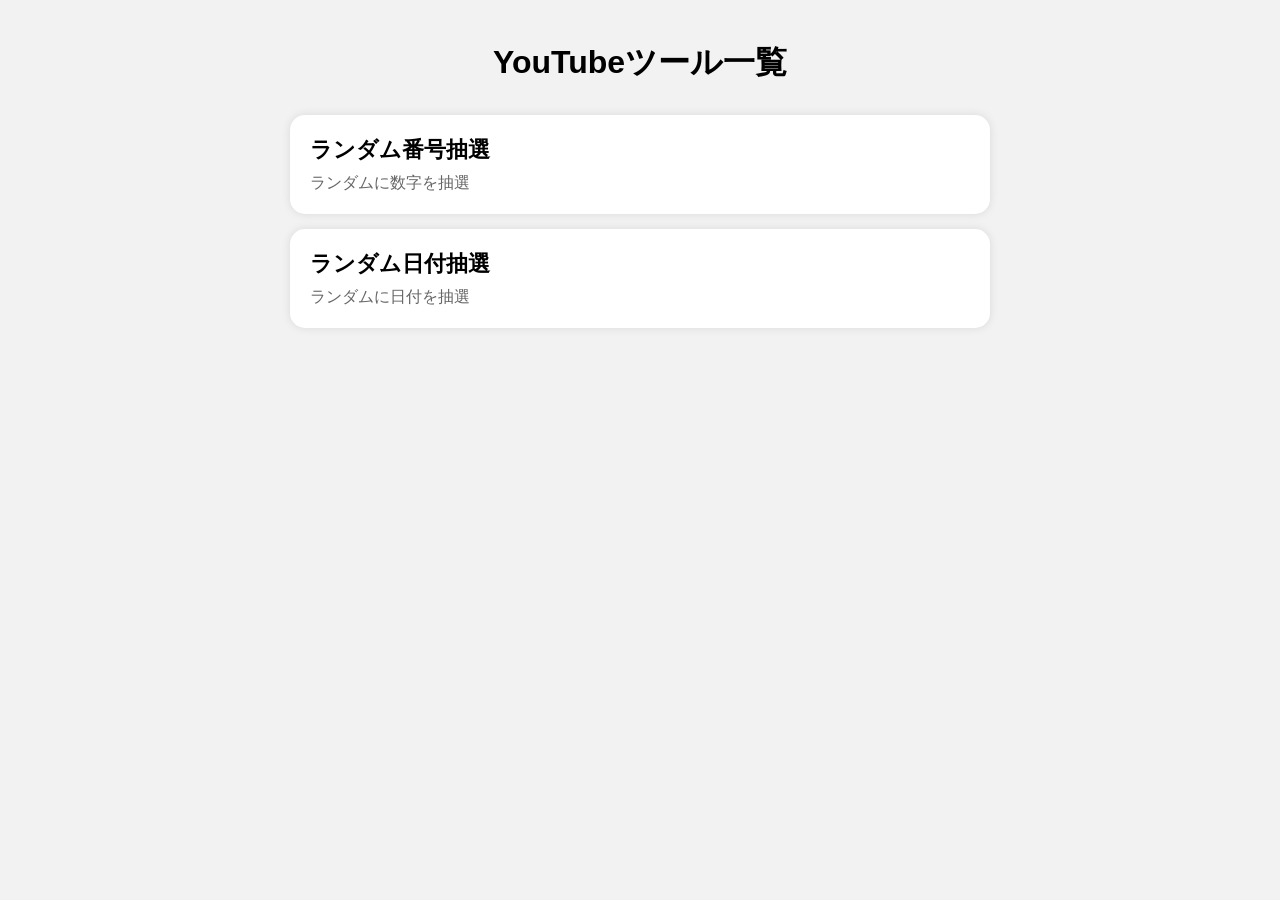
<file: ytt/index.html>
<!DOCTYPE html>
<html lang="ja">
<head>
<meta charset="UTF-8">
<meta name="viewport" content="width=device-width, initial-scale=1.0">
<title>YouTubeツール一覧</title>

<style>
body{
    font-family:sans-serif;
    background:#f2f2f2;
    margin:0;
    padding:20px;
}

h1{
    text-align:center;
    margin-bottom:30px;
}

.list{
    max-width:700px;
    margin:auto;
    display:flex;
    flex-direction:column;
    gap:15px;
}

.tool{
    background:white;
    border-radius:15px;
    padding:20px;
    box-shadow:0 0 10px rgba(0,0,0,0.1);
    cursor:pointer;
    transition:0.2s;
}

.tool:hover{
    transform:translateY(-3px);
}

.title{
    font-size:22px;
    font-weight:bold;
}

.desc{
    margin-top:8px;
    color:#666;
}
</style>
</head>
<body>

<h1>YouTubeツール一覧</h1>

<div class="list">

    <div class="tool" onclick="go('b.html')">
        <div class="title">ランダム番号抽選</div>
        <div class="desc">
            ランダムに数字を抽選
        </div>
    </div>

    <div class="tool" onclick="go('d.html')">
        <div class="title">ランダム日付抽選</div>
        <div class="desc">
            ランダムに日付を抽選
        </div>
    </div>

</div>

<script>

function go(url){
    location.href = url;
}

</script>

</body>
</html>
</file>
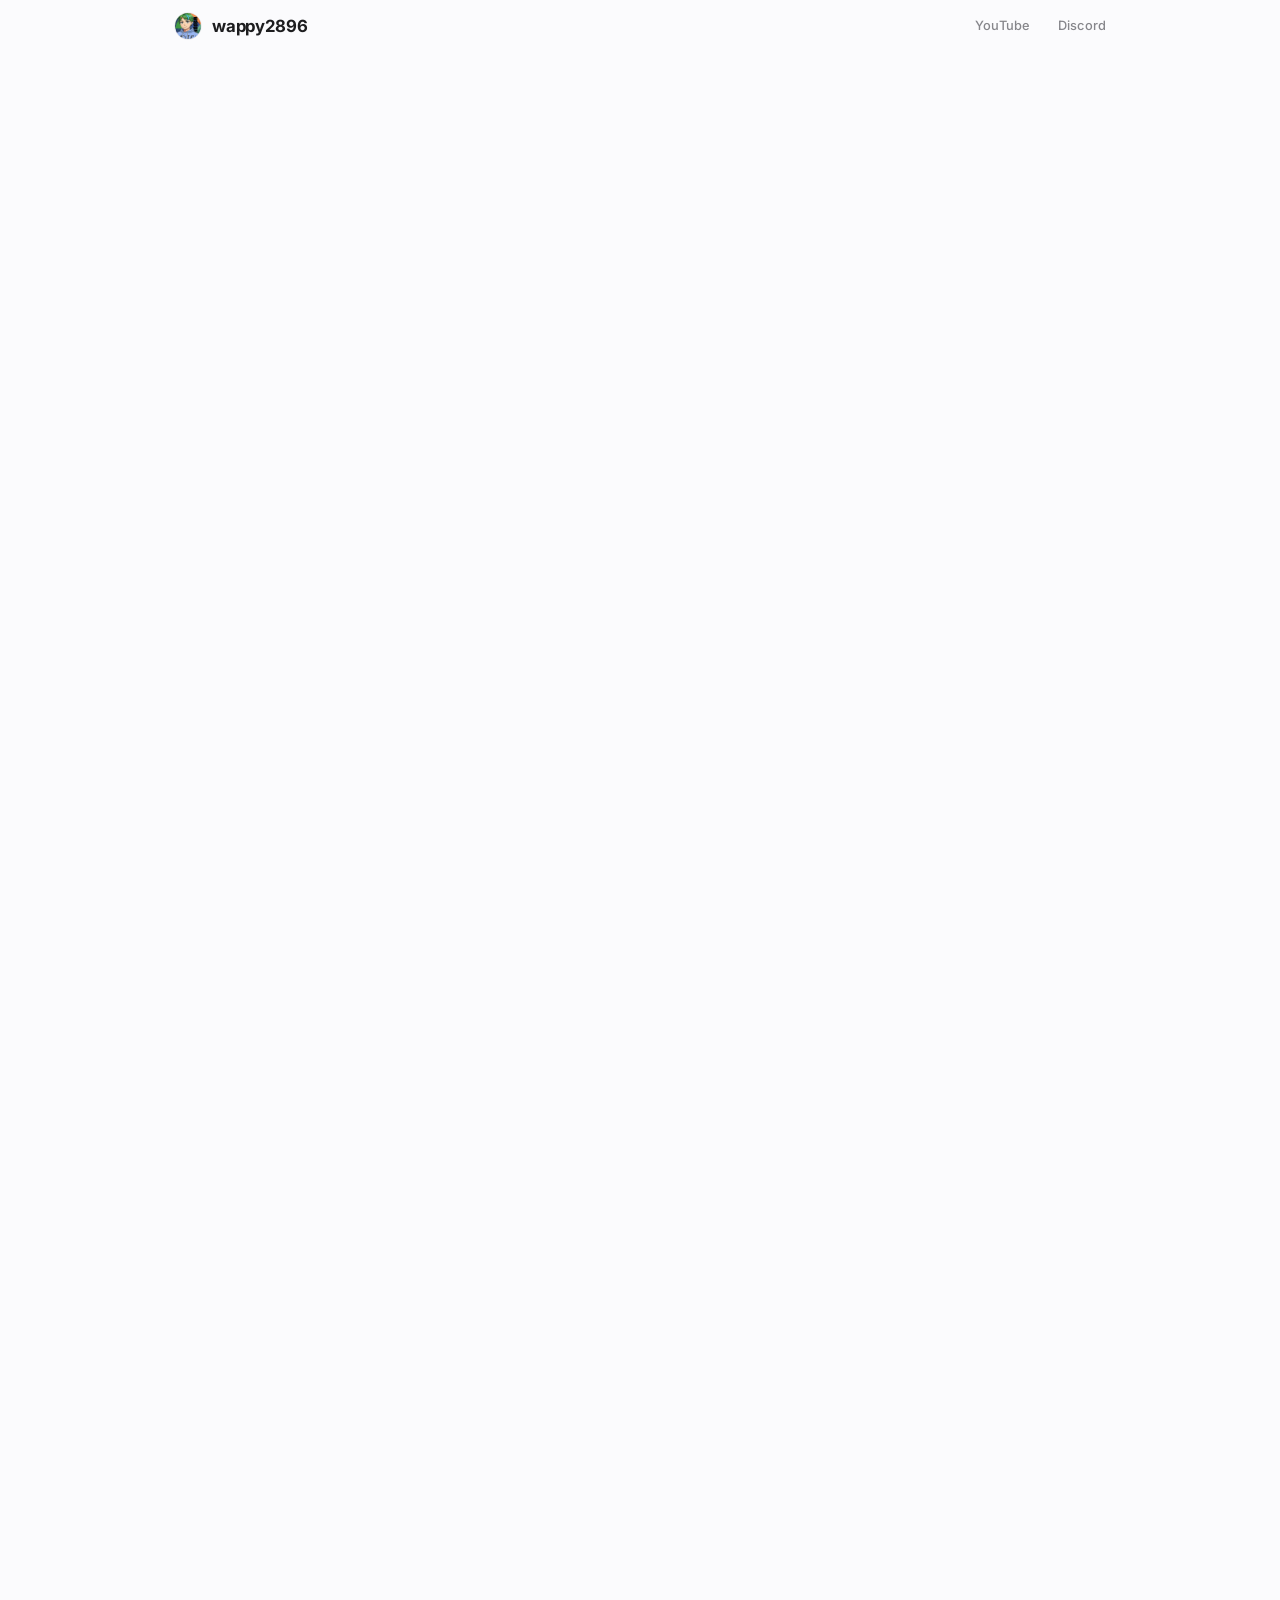
<file: index page .html>
<!DOCTYPE html>
<html lang="ja">

<head>
<link rel="icon" href="fabicon.ico">
<link rel="apple-touch-icon" href="apple-touch-icon.png">
<link rel="manifest" href="/manifest.json">
<meta name="theme-color" content="#000000">
    <!-- Google tag (gtag.js) -->
<script async src="https://www.googletagmanager.com/gtag/js?id=G-TM2771749F"></script>
<script>
  window.dataLayer = window.dataLayer || [];
  function gtag(){dataLayer.push(arguments);}
  gtag('js', new Date());

  gtag('config', 'G-TM2771749F');
</script>
    <meta charset="UTF-8">
    <meta name="viewport" content="width=device-width, initial-scale=1.0">
    <meta name="description" content="wappy2896 Official Website — YouTubeクリエイター公式サイト">
    <title>wappy2896 — Official</title>
    <link rel="stylesheet" href="style.css">
    <link rel="preconnect" href="https://fonts.googleapis.com">
    <link rel="preconnect" href="https://fonts.gstatic.com" crossorigin>
    <link
        href="https://fonts.googleapis.com/css2?family=Inter:wght@300;400;500;600;700;800;900&family=Noto+Sans+JP:wght@300;400;500;700;900&display=swap"
        rel="stylesheet">
</head>

<body>
    <!-- Loading Screen (first visit only) -->
    <div id="loading-screen">
        <div class="loader-inner">
            <div class="loader-text">Loading</div>
            <div class="loader-bar-track">
                <div class="loader-bar-fill" id="loader-bar"></div>
            </div>
        </div>
    </div>

    <!-- Navigation -->
    <nav id="navbar">
        <div class="nav-inner">
            <a href="#" class="nav-logo">
                <img src="4117EF31-3841-4C94-B419-0E731D7C7061.png" alt="Icon" class="nav-avatar">
                wappy2896
            </a>
            <div class="nav-links">
                <a href="https://www.youtube.com/@wappy2896" target="_blank" rel="noopener">YouTube</a>
                <a href="https://discord.gg/tZKmcYxAKW" target="_blank" rel="noopener">Discord</a>
            </div>
        </div>
    </nav>

    <!-- Main Content Wrapper -->
    <main id="main-content">

        <!-- Hero Section -->
        <section class="hero" id="hero">
            <div class="hero-bg" id="hero-bg"></div>
            <div class="hero-content" id="hero-content">
                <img src="4117EF31-3841-4C94-B419-0E731D7C7061.png" alt="wappy2896" class="hero-avatar">
                <h1 class="hero-title">wappy2896</h1>
                <p class="hero-subtitle">YouTubeクリエイター</p>
                <a href="https://www.youtube.com/channel/UC5rcVpwFUjCfdVglFwrvlsQ?sub_confirmation=1" target="_blank"
                    rel="noopener" class="hero-cta">チャンネルを見る</a>
            </div>
            <!-- Scroll Indicator -->
            <div class="scroll-indicator" id="scroll-indicator">
                <div class="scroll-mouse">
                    <div class="scroll-wheel"></div>
                </div>
                <svg class="scroll-arrow" viewBox="0 0 24 24" fill="none" stroke="currentColor" stroke-width="1.5"
                    stroke-linecap="round" stroke-linejoin="round">
                    <polyline points="6 9 12 15 18 9"></polyline>
                </svg>
            </div>
            <!-- Hero bottom gradient fade -->
            <div class="hero-fade-bottom"></div>
        </section>

        <!-- Subscriber Count Section -->
        <section class="section stats-section" id="stats-section">
            <div class="section-inner fade-in-element">
                <p class="stats-label">YouTube チャンネル登録者数</p>
                <div class="stats-number" id="subscriber-count">0</div>
                <p class="stats-sub">いつも応援ありがとうございます</p>
            </div>
        </section>

        <!-- Content Section -->
        <section class="section content-section">
            <div class="section-inner">
                <h2 class="section-heading fade-in-element">コンテンツ</h2>
                <div class="cards-grid">
                    <a href="https://youtube.com/shorts/NmZoZLneWo8" target="_blank" rel="noopener"
                        class="card fade-in-element">
                        <div class="card-icon">
                            <svg viewBox="0 0 24 24" fill="none" stroke="currentColor" stroke-width="1.5"
                                stroke-linecap="round" stroke-linejoin="round">
                                <polygon points="5 3 19 12 5 21 5 3"></polygon>
                            </svg>
                        </div>
                        <h3 class="card-title">歴代最高再生の動画</h3>
                        <p class="card-desc">最も多く再生された動画をチェック</p>
                    </a>
                    <a href="https://www.youtube.com/@wappy2896" target="_blank" rel="noopener"
                        class="card fade-in-element">
                        <div class="card-icon">
                            <svg viewBox="0 0 24 24" fill="currentColor">
                                <path
                                    d="M23.498 6.186a3.016 3.016 0 0 0-2.122-2.136C19.505 3.5 12 3.5 12 3.5s-7.505 0-9.377.55a3.016 3.016 0 0 0-2.122 2.136C0 8.07 0 12 0 12s0 3.93.502 5.814a3.016 3.016 0 0 0 2.122 2.136c1.871.55 9.376.55 9.376.55s7.505 0 9.377-.55a3.016 3.016 0 0 0 2.122-2.136C24 15.93 24 12 24 12s0-3.93-.502-5.814zM9.545 15.568V8.432L15.818 12l-6.273 3.568z" />
                            </svg>
                        </div>
                        <h3 class="card-title">YouTubeチャンネル</h3>
                        <p class="card-desc">すべての動画を見る</p>
                    </a>
                    <a href="https://discord.gg/tZKmcYxAKW" target="_blank" rel="noopener" class="card fade-in-element">
                        <div class="card-icon">
                            <svg viewBox="0 0 24 24" fill="currentColor">
                                <path
                                    d="M20.317 4.3698a19.7913 19.7913 0 00-4.8851-1.5152.0741.0741 0 00-.0785.0371c-.211.3753-.4447.8648-.6083 1.2495-1.8447-.2762-3.68-.2762-5.4868 0-.1636-.3933-.4058-.8742-.6177-1.2495a.077.077 0 00-.0785-.037 19.7363 19.7363 0 00-4.8852 1.515.0699.0699 0 00-.0321.0277C.5334 9.0458-.319 13.5799.0992 18.0578a.0824.0824 0 00.0312.0561c2.0528 1.5076 4.0413 2.4228 5.9929 3.0294a.0777.0777 0 00.0842-.0276c.4616-.6304.8731-1.2952 1.226-1.9942a.076.076 0 00-.0416-.1057c-.6528-.2476-1.2743-.5495-1.8722-.8923a.077.077 0 01-.0076-.1277c.1258-.0943.2517-.1923.3718-.2914a.0743.0743 0 01.0776-.0105c3.9278 1.7933 8.18 1.7933 12.0614 0a.0739.0739 0 01.0785.0095c.1202.099.246.1981.3728.2924a.077.077 0 01-.0066.1276 12.2986 12.2986 0 01-1.873.8914.0766.0766 0 00-.0407.1067c.3604.698.7719 1.3628 1.225 1.9932a.076.076 0 00.0842.0286c1.961-.6067 3.9495-1.5219 6.0023-3.0294a.077.077 0 00.0313-.0552c.5004-5.177-.8382-9.6739-3.5485-13.6604a.061.061 0 00-.0312-.0286z" />
                            </svg>
                        </div>
                        <h3 class="card-title">Discordに参加</h3>
                        <p class="card-desc">コミュニティに参加しよう</p>
                    </a>
                </div>
            </div>
        </section>

        <!-- Footer -->
        <footer class="footer fade-in-element">
            <div class="footer-inner">
                <div class="footer-links">
                    <a href="https://www.youtube.com/@wappy2896" target="_blank" rel="noopener">YouTube</a>
                    <span class="footer-divider">|</span>
                    <a href="https://discord.gg/tZKmcYxAKW" target="_blank" rel="noopener">Discord</a>
                </div>
                <div class="footer-contact">
                    <p>ウェブ問い合わせ: nani.nu.86.dayo@gmail.com</p>
                    <p>Discord: @wappy2896</p>
                </div>
                <p class="footer-copy">&copy; wappy2896 / naninuneno8603 — 無断転載・再配布禁止</p>
            </div>
        </footer>

    </main>

    <script src="script.js"></script>
</body>


</html>
</file>
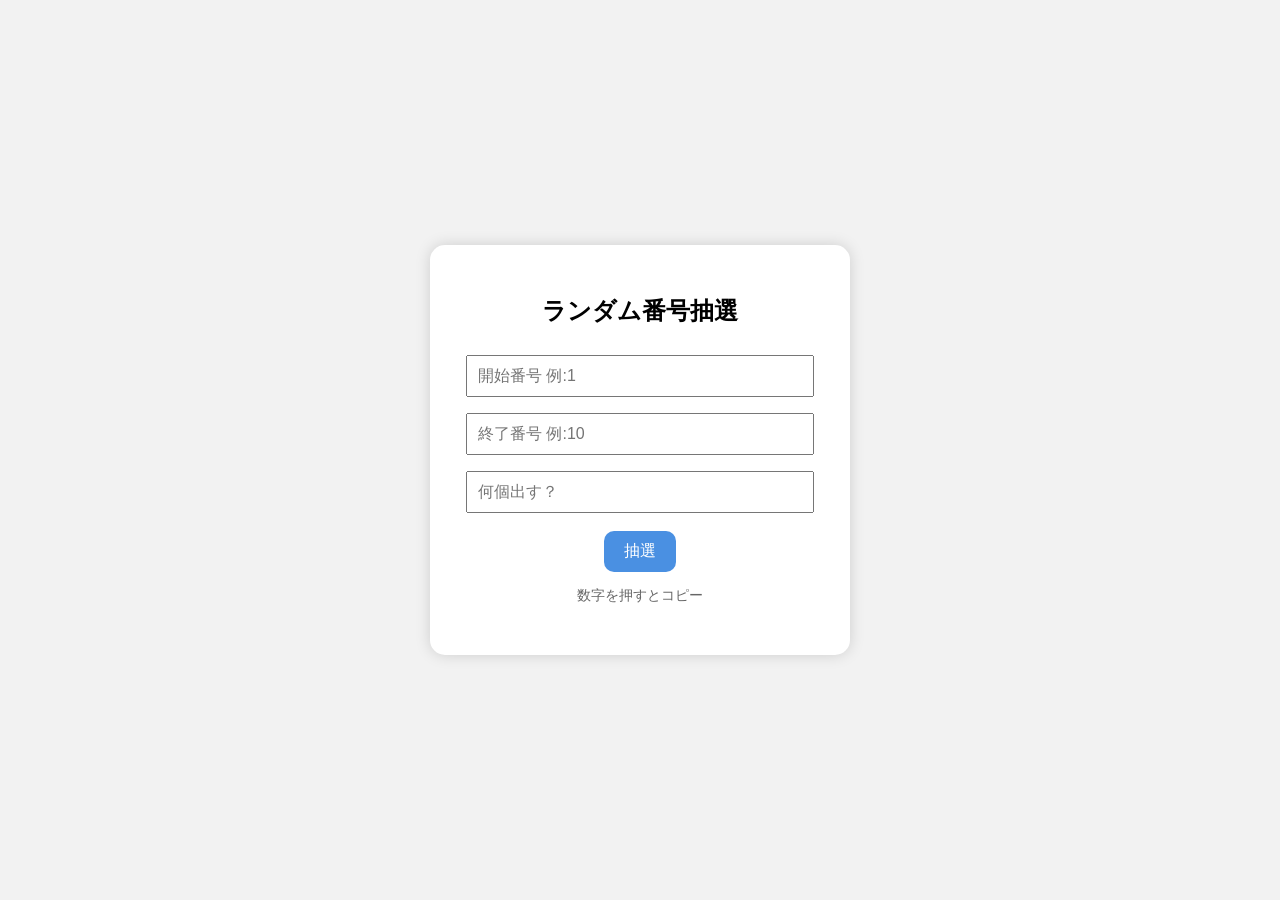
<file: ytt/b.html>
<!DOCTYPE html>
<html lang="ja">
<head>
<meta charset="UTF-8">
<meta name="viewport" content="width=device-width, initial-scale=1.0">
<title>ランダム番号抽選</title>

<style>
    body{
        font-family:sans-serif;
        background:#f2f2f2;
        display:flex;
        justify-content:center;
        align-items:center;
        height:100vh;
        margin:0;
    }

    .box{
        background:white;
        padding:30px;
        border-radius:15px;
        box-shadow:0 0 15px rgba(0,0,0,0.15);
        width:360px;
        text-align:center;
    }

    input{
        width:90%;
        padding:10px;
        margin:8px 0;
        font-size:16px;
    }

    button{
        padding:10px 20px;
        font-size:16px;
        cursor:pointer;
        border:none;
        border-radius:10px;
        background:#4a90e2;
        color:white;
        margin-top:10px;
    }

    #result{
        margin-top:20px;
        display:flex;
        flex-wrap:wrap;
        gap:10px;
        justify-content:center;
    }

    .number{
        font-size:24px;
        font-weight:bold;
        padding:10px 16px;
        background:#eee;
        border-radius:10px;
        cursor:pointer;
        user-select:none;
        transition:0.2s;
    }

    .number:hover{
        transform:scale(1.05);
    }

    .copied{
        text-decoration:line-through;
        opacity:0.5;
        background:#ffb3b3;
    }

    .info{
        margin-top:15px;
        color:#666;
        font-size:14px;
    }
</style>
</head>
<body>

<div class="box">

    <h2>ランダム番号抽選</h2>

    <input type="number" id="start" placeholder="開始番号 例:1">
    <input type="number" id="end" placeholder="終了番号 例:10">
    <input type="number" id="count" placeholder="何個出す？">

    <br>
    <button onclick="drawNumbers()">抽選</button>

    <div class="info">
        数字を押すとコピー
    </div>

    <div id="result"></div>

</div>

<script>

function drawNumbers(){

    const start = Number(document.getElementById("start").value);
    const end = Number(document.getElementById("end").value);
    const count = Number(document.getElementById("count").value);

    if(start > end){
        alert("開始番号は終了番号以下にして");
        return;
    }

    const numbers = [];

    for(let i = start; i <= end; i++){
        numbers.push(i);
    }

    if(count > numbers.length){
        alert("個数が多すぎる");
        return;
    }

    // シャッフル
    for(let i = numbers.length - 1; i > 0; i--){
        const j = Math.floor(Math.random() * (i + 1));
        [numbers[i], numbers[j]] = [numbers[j], numbers[i]];
    }

    const result = numbers.slice(0, count);

    const resultDiv = document.getElementById("result");
    resultDiv.innerHTML = "";

    result.forEach(num => {

        const div = document.createElement("div");

        div.className = "number";
        div.textContent = num;

        div.onclick = async () => {

            await navigator.clipboard.writeText(num);

            div.classList.add("copied");
        };

        resultDiv.appendChild(div);
    });
}

</script>

</body>
</html>
</file>
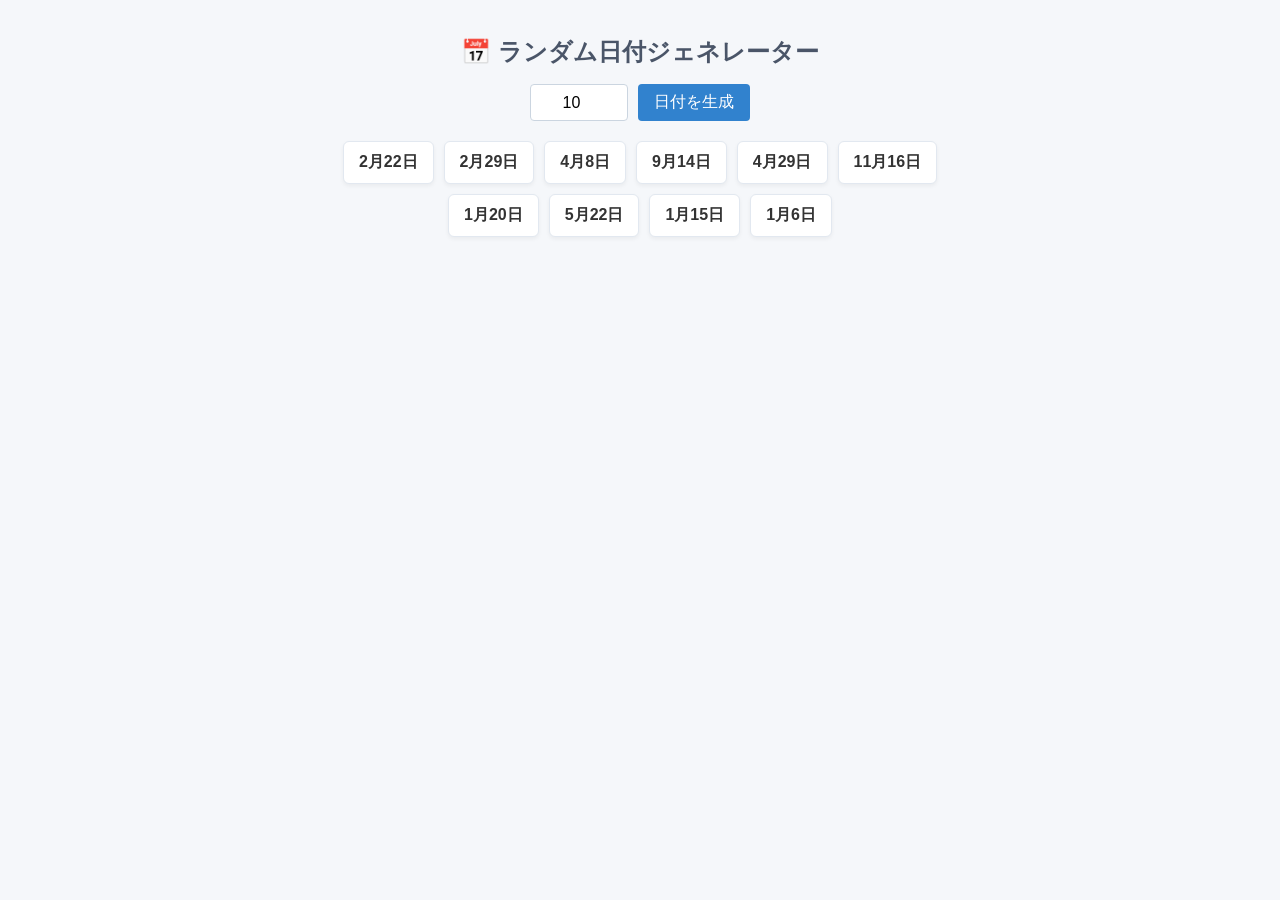
<file: ytt/d.html>
<!DOCTYPE html>
<html lang="ja">
<head>
    <meta charset="UTF-8">
    <meta name="viewport" content="width=device-width, initial-scale=1.0">
    <title>ランダム日付ジェネレーター</title>
    <style>
        body {
            font-family: 'Helvetica Neue', Arial, sans-serif;
            background-color: #f5f7fa;
            color: #333;
            padding: 20px;
            max-width: 600px;
            margin: 0 auto;
        }
        h1 {
            font-size: 1.5rem;
            text-align: center;
            color: #4a5568;
        }
        .controls {
            display: flex;
            gap: 10px;
            margin-bottom: 20px;
            justify-content: center;
        }
        input[type="number"] {
            width: 80px;
            padding: 8px;
            border: 1px solid #cbd5e0;
            border-radius: 4px;
            font-size: 1rem;
            text-align: center;
        }
        button {
            padding: 8px 16px;
            background-color: #3182ce;
            color: white;
            border: none;
            border-radius: 4px;
            font-size: 1rem;
            cursor: pointer;
            transition: background 0.2s;
        }
        button:hover {
            background-color: #2b6cb0;
        }
        .date-list {
            display: flex;
            flex-wrap: wrap;
            gap: 10px;
            justify-content: center;
        }
        .date-item {
            padding: 10px 15px;
            background-color: white;
            border: 1px solid #e2e8f0;
            border-radius: 6px;
            cursor: pointer;
            user-select: none;
            transition: all 0.2s;
            box-shadow: 0 2px 4px rgba(0,0,0,0.05);
            font-weight: bold;
            position: relative;
        }
        .date-item:hover {
            background-color: #ebf8ff;
            border-color: #bee3f8;
            transform: translateY(-1px);
        }
        /* コピーされた（使用済み）のスタイル */
        .date-item.copied {
            color: #a0aec0;
            background-color: #edf2f7;
            border-color: #cbd5e0;
            cursor: default;
            transform: none;
        }
        /* 赤い打消し線（斜線） */
        .date-item.copied::after {
            content: "";
            position: absolute;
            left: 5%;
            top: 50%;
            width: 90%;
            height: 2px;
            background-color: #e53e3e; /* 赤色 */
            transform: rotate(-15deg); /* 斜線の角度 */
        }
        .toast {
            position: fixed;
            bottom: 20px;
            left: 50%;
            transform: translateX(-50%);
            background-color: #2d3748;
            color: white;
            padding: 8px 16px;
            border-radius: 20px;
            font-size: 0.9rem;
            opacity: 0;
            transition: opacity 0.3s;
            pointer-events: none;
        }
        .toast.show {
            opacity: 1;
        }
    </style>
</head>
<body>

    <h1>📅 ランダム日付ジェネレーター</h1>
    
    <div class="controls">
        <input type="number" id="countInput" value="10" min="1" max="366">
        <button onclick="generateDates()">日付を生成</button>
    </div>

    <div class="date-list" id="dateList"></div>

    <div class="toast" id="toast">コピーしました！</div>

    <script>
        // 全通りの日付（1月1日〜12月31日）を生成する関数
        function getAllDays() {
            const days = [];
            // うるう年（2024年など）を基準にすることで2月29日もカバー
            const start = new Date(2024, 0, 1); 
            const end = new Date(2024, 11, 31);
            
            for (let d = start; d <= end; d.setDate(d.getDate() + 1)) {
                const month = d.getMonth() + 1;
                const date = d.getDate();
                days.push(`${month}月${date}日`);
            }
            return days;
        }

        // 指定個数のランダムな日付を生成して表示する関数
        function generateDates() {
            const countInput = document.getElementById('countInput');
            let count = parseInt(countInput.value);
            const container = document.getElementById('dateList');
            container.innerHTML = ''; // 画面をクリア

            const allDays = getAllDays();

            // 入力値のバリデーション（最大366個）
            if (isNaN(count) || count < 1) count = 1;
            if (count > allDays.length) count = allDays.length;
            countInput.value = count;

            // フィッシャー–イェーツのシャッフルで順番を完全にランダムにする
            for (let i = allDays.length - 1; i > 0; i--) {
                const j = Math.floor(Math.random() * (i + 1));
                [allDays[i], allDays[j]] = [allDays[j], allDays[i]];
            }

            // 指定された個数だけ取り出す
            const selectedDays = allDays.slice(0, count);

            // 画面に要素を追加
            selectedDays.forEach(dateStr => {
                const item = document.createElement('div');
                item.className = 'date-item';
                item.textContent = dateStr;
                
                // クリックイベント（コピー＆斜線）
                item.addEventListener('click', () => {
                    if (!item.classList.contains('copied')) {
                        copyToClipboard(dateStr);
                        item.classList.add('copied');
                    }
                });

                container.appendChild(item);
            });
        }

        // クリップボードへのコピー処理
        function copyToClipboard(text) {
            navigator.clipboard.writeText(text).then(() => {
                showToast(`${text} をコピーしました`);
            }).catch(err => {
                console.error('コピー失敗: ', err);
            });
        }

        // 画面下部にポップアップ通知を表示
        function showToast(message) {
            const toast = document.getElementById('toast');
            toast.textContent = message;
            toast.classList.add('show');
            setTimeout(() => {
                toast.classList.remove('show');
            }, 1500);
        }

        // 初回起動時にも自動で10個生成しておく
        generateDates();
    </script>
</body>
</html>
</file>
<file: style.css>
/* ===================================================
   wappy2896 — Apple-Inspired Premium Design
   =================================================== */

/* --- Design Tokens --- */
:root {
    --color-bg: #fbfbfd;
    --color-bg-alt: #f5f5f7;
    --color-text: #1d1d1f;
    --color-text-secondary: #86868b;
    --color-text-tertiary: #acacb0;
    --color-accent: #0071e3;
    --color-accent-hover: #0077ed;
    --color-accent-alpha: rgba(0, 113, 227, 0.08);
    --color-accent-glow: rgba(0, 113, 227, 0.3);
    --color-hero-bg: rgba(0, 113, 227, 0.06);
    --color-border: rgba(0, 0, 0, 0.06);
    --color-border-hover: rgba(0, 0, 0, 0.1);
    --color-card-bg: #ffffff;
    --color-nav-bg: rgba(255, 255, 255, 0.72);
    --color-nav-border: rgba(0, 0, 0, 0.08);
    --color-shadow-sm: rgba(0, 0, 0, 0.08);
    --color-shadow-md: rgba(0, 0, 0, 0.08);
    --nav-height: 52px;
    --nav-height-scrolled: 44px;
    --font-primary: 'Inter', 'Noto Sans JP', -apple-system, BlinkMacSystemFont, sans-serif;
    --ease-smooth: cubic-bezier(0.4, 0.0, 0.2, 1);
    --ease-out: cubic-bezier(0.0, 0.0, 0.2, 1);
}

@media (prefers-color-scheme: dark) {
    :root {
        --color-bg: #000000;
        --color-bg-alt: #161618;
        --color-text: #f5f5f7;
        --color-text-secondary: #86868b;
        --color-text-tertiary: #525255;
        --color-accent: #2997ff;
        --color-accent-hover: #4ea8ff;
        --color-accent-alpha: rgba(41, 151, 255, 0.15);
        --color-accent-glow: rgba(41, 151, 255, 0.3);
        --color-hero-bg: rgba(41, 151, 255, 0.1);
        --color-border: rgba(255, 255, 255, 0.1);
        --color-border-hover: rgba(255, 255, 255, 0.2);
        --color-card-bg: #1c1c1e;
        --color-nav-bg: rgba(0, 0, 0, 0.72);
        --color-nav-border: rgba(255, 255, 255, 0.1);
        --color-shadow-sm: rgba(0, 0, 0, 0.4);
        --color-shadow-md: rgba(0, 0, 0, 0.6);
    }
}

/* --- Reset & Base --- */
*,
*::before,
*::after {
    margin: 0;
    padding: 0;
    box-sizing: border-box;
}

html {
    -webkit-font-smoothing: antialiased;
    -moz-osx-font-smoothing: grayscale;
    text-rendering: optimizeLegibility;
    scroll-behavior: auto;
    /* JS handles smooth scroll */
}

body {
    font-family: var(--font-primary);
    background-color: var(--color-bg);
    color: var(--color-text);
    line-height: 1.7;
    overflow: hidden;
    /* Locked during loading */
}

body.loaded {
    overflow-x: hidden;
    overflow-y: auto;
}

a {
    color: inherit;
    text-decoration: none;
}

img {
    max-width: 100%;
    display: block;
}

/* ===================================================
   LOADING SCREEN
   =================================================== */
#loading-screen {
    position: fixed;
    inset: 0;
    z-index: 10000;
    background: linear-gradient(145deg, #0a0a0a, #1a1a2e);
    display: flex;
    justify-content: center;
    align-items: center;
    will-change: opacity;
    transition: opacity 0.8s var(--ease-smooth);
}

#loading-screen.fade-out {
    opacity: 0;
    pointer-events: none;
}

#loading-screen.hidden {
    display: none;
}

.loader-inner {
    text-align: center;
    width: 90%;
    max-width: 400px;
}

.loader-text {
    font-family: var(--font-primary);
    font-size: 0.875rem;
    font-weight: 500;
    letter-spacing: 0.2em;
    text-transform: uppercase;
    color: rgba(255, 255, 255, 0.6);
    margin-bottom: 24px;
}

.loader-bar-track {
    width: 100%;
    height: 12px;
    background: rgba(255, 255, 255, 0.1);
    border-radius: 100px;
    overflow: hidden;
}

.loader-bar-fill {
    width: 0%;
    height: 100%;
    background: rgba(255, 255, 255, 0.85);
    border-radius: 100px;
    will-change: transform;
}

/* ===================================================
   NAVIGATION
   =================================================== */
#navbar {
    position: fixed;
    top: 0;
    left: 0;
    right: 0;
    z-index: 9000;
    height: var(--nav-height);
    background: transparent;
    backdrop-filter: none;
    -webkit-backdrop-filter: none;
    transition:
        background 0.4s var(--ease-smooth),
        backdrop-filter 0.4s var(--ease-smooth),
        -webkit-backdrop-filter 0.4s var(--ease-smooth),
        height 0.4s var(--ease-smooth),
        box-shadow 0.4s var(--ease-smooth);
}

#navbar.scrolled {
    height: var(--nav-height-scrolled);
    background: var(--color-nav-bg);
    backdrop-filter: saturate(180%) blur(20px);
    -webkit-backdrop-filter: saturate(180%) blur(20px);
    box-shadow: 0 0.5px 0 var(--color-nav-border);
}

.nav-inner {
    max-width: 980px;
    margin: 0 auto;
    padding: 0 24px;
    height: 100%;
    display: flex;
    align-items: center;
    justify-content: space-between;
}

.nav-logo {
    display: flex;
    align-items: center;
    gap: 10px;
    font-weight: 700;
    font-size: 1.05rem;
    letter-spacing: -0.01em;
    color: var(--color-text);
    transition: opacity 0.3s;
}

.nav-avatar {
    width: 28px;
    height: 28px;
    border-radius: 50%;
    object-fit: cover;
    border: 1px solid var(--color-border);
}

.nav-logo:hover {
    opacity: 0.7;
}

.nav-links {
    display: flex;
    gap: 28px;
}

.nav-links a {
    font-size: 0.8rem;
    font-weight: 500;
    color: var(--color-text-secondary);
    transition: color 0.3s;
    letter-spacing: 0.01em;
}

.nav-links a:hover {
    color: var(--color-text);
}

/* ===================================================
   HERO SECTION
   =================================================== */
.hero {
    position: relative;
    height: 100vh;
    min-height: 500px;
    display: flex;
    align-items: center;
    justify-content: center;
    overflow: hidden;
    background-color: var(--color-bg);
}

.hero-avatar {
    width: 96px;
    height: 96px;
    border-radius: 50%;
    object-fit: cover;
    margin: 0 auto 20px;
    border: 3px solid var(--color-border);
    box-shadow: 0 4px 20px var(--color-shadow-sm);
    transition: transform 0.4s var(--ease-smooth);
}

.hero-avatar:hover {
    transform: scale(1.06);
}

.hero-bg {
    position: absolute;
    inset: -20% 0 0 0;
    background: radial-gradient(ellipse 70% 50% at 50% 40%, var(--color-hero-bg) 0%, transparent 70%);
    will-change: transform;
    pointer-events: none;
}

.hero-content {
    position: relative;
    text-align: center;
    z-index: 1;
    will-change: transform;
    padding: 0 24px;
}

.hero-title {
    font-size: clamp(3rem, 8vw, 5.5rem);
    font-weight: 900;
    letter-spacing: -0.03em;
    line-height: 1.05;
    color: var(--color-text);
    margin-bottom: 10px;
}

.hero-subtitle {
    font-size: clamp(1rem, 2.5vw, 1.35rem);
    font-weight: 300;
    color: var(--color-text-secondary);
    margin-bottom: 28px;
    letter-spacing: 0.04em;
}

.hero-cta {
    display: inline-block;
    padding: 14px 32px;
    background: var(--color-accent);
    color: #ffffff;
    font-size: 0.95rem;
    font-weight: 600;
    border-radius: 980px;
    transition:
        background 0.3s var(--ease-smooth),
        transform 0.3s var(--ease-smooth),
        box-shadow 0.3s var(--ease-smooth);
    letter-spacing: 0.01em;
}

.hero-cta:hover {
    background: var(--color-accent-hover);
    transform: scale(1.04);
    box-shadow: 0 4px 20px var(--color-accent-glow);
}

/* ===================================================
   SECTIONS (shared)
   =================================================== */
.section {
    padding: 60px 24px;
}

.section-inner {
    max-width: 980px;
    margin: 0 auto;
    text-align: center;
}

.section-heading {
    font-size: clamp(1.8rem, 4vw, 2.8rem);
    font-weight: 800;
    letter-spacing: -0.02em;
    margin-bottom: 36px;
    color: var(--color-text);
}

/* --- Fade-in Animation (Observer-driven) --- */
.fade-in-element {
    opacity: 0;
    transform: translateY(40px);
    will-change: transform, opacity;
    transition:
        opacity 0.9s var(--ease-out),
        transform 0.9s var(--ease-out);
}

.fade-in-element.visible {
    opacity: 1;
    transform: translateY(0);
}

/* ===================================================
   STATS (Subscriber Count)
   =================================================== */
.stats-section {
    background-color: var(--color-bg-alt);
}

.stats-label {
    font-size: 0.9rem;
    font-weight: 500;
    color: var(--color-text-secondary);
    letter-spacing: 0.06em;
    text-transform: uppercase;
    margin-bottom: 12px;
}

.stats-number {
    font-size: clamp(3rem, 8vw, 5.5rem);
    font-weight: 900;
    letter-spacing: -0.03em;
    line-height: 1;
    color: var(--color-text);
    margin-bottom: 16px;
    font-variant-numeric: tabular-nums;
}

.stats-sub {
    font-size: 1rem;
    font-weight: 400;
    color: var(--color-text-tertiary);
}

/* ===================================================
   CONTENT CARDS
   =================================================== */
.content-section {
    background-color: var(--color-bg);
}

.cards-grid {
    display: grid;
    grid-template-columns: repeat(3, 1fr);
    gap: 20px;
    max-width: 980px;
    margin: 0 auto;
}

.card {
    background: var(--color-card-bg);
    border: 1px solid var(--color-border);
    border-radius: 20px;
    padding: 32px 24px;
    text-align: center;
    transition:
        transform 0.4s var(--ease-smooth),
        box-shadow 0.4s var(--ease-smooth),
        border-color 0.4s var(--ease-smooth);
    cursor: pointer;
    position: relative;
    overflow: hidden;
}

.card::before {
    content: '';
    position: absolute;
    top: 0;
    left: 0;
    width: 100%;
    height: 100%;
    background: radial-gradient(800px circle at var(--mouse-x, 50%) var(--mouse-y, 50%),
            rgba(0, 113, 227, 0.05),
            transparent 40%);
    opacity: 0;
    transition: opacity 0.5s var(--ease-smooth);
    pointer-events: none;
    z-index: 0;
}

@media (prefers-color-scheme: dark) {
    .card::before {
        background: radial-gradient(800px circle at var(--mouse-x, 50%) var(--mouse-y, 50%),
                rgba(255, 255, 255, 0.06),
                transparent 40%);
    }
}

.card:hover::before {
    opacity: 1;
}

.card>* {
    position: relative;
    z-index: 1;
}

.card:hover {
    transform: translateY(-6px);
    box-shadow: 0 12px 40px var(--color-shadow-md);
    border-color: var(--color-border-hover);
}

.card-icon {
    width: 44px;
    height: 44px;
    margin: 0 auto 14px;
    color: var(--color-accent);
    display: flex;
    align-items: center;
    justify-content: center;
    background: var(--color-accent-alpha);
    border-radius: 12px;
    padding: 8px;
}

.card-icon svg {
    width: 32px;
    height: 32px;
}

.card-title {
    font-size: 1.1rem;
    font-weight: 700;
    margin-bottom: 8px;
    color: var(--color-text);
    letter-spacing: -0.01em;
}

.card-desc {
    font-size: 0.875rem;
    color: var(--color-text-secondary);
    font-weight: 400;
    line-height: 1.5;
}

/* ===================================================
   FOOTER
   =================================================== */
.footer {
    padding: 40px 24px;
    background-color: var(--color-bg-alt);
    border-top: 1px solid var(--color-border);
}

.footer-inner {
    max-width: 980px;
    margin: 0 auto;
    text-align: center;
}

.footer-links {
    margin-bottom: 16px;
}

.footer-links a {
    font-size: 0.85rem;
    font-weight: 500;
    color: var(--color-text-secondary);
    transition: color 0.3s;
}

.footer-links a:hover {
    color: var(--color-accent);
}

.footer-divider {
    margin: 0 16px;
    color: var(--color-text-tertiary);
    font-weight: 300;
}

.footer-contact {
    margin-bottom: 12px;
}

.footer-contact p {
    font-size: 0.8rem;
    color: var(--color-text-tertiary);
    margin-bottom: 4px;
}

.footer-copy {
    font-size: 0.75rem;
    color: var(--color-text-tertiary);
    letter-spacing: 0.01em;
}

/* ===================================================
   MAIN CONTENT (hidden during loading)
   =================================================== */
#main-content {
    opacity: 0;
    transform: translateY(30px);
    will-change: transform, opacity;
    transition:
        opacity 1s var(--ease-smooth),
        transform 1s var(--ease-smooth);
}

#main-content.visible {
    opacity: 1;
    transform: translateY(0);
}

/* ===================================================
   EASTER EGGS & FUN INTERACTIONS
   =================================================== */
@keyframes barrelRoll {
    0% {
        transform: perspective(1000px) rotateY(0deg);
    }

    100% {
        transform: perspective(1000px) rotateY(360deg);
    }
}

@keyframes shakeParty {

    0%,
    100% {
        transform: translate(0, 0) rotate(0deg);
    }

    10% {
        transform: translate(-5px, -5px) rotate(-1deg);
    }

    20% {
        transform: translate(5px, 5px) rotate(1deg);
    }

    30% {
        transform: translate(-5px, 5px) rotate(0deg);
    }

    40% {
        transform: translate(5px, -5px) rotate(1deg);
    }

    50% {
        transform: translate(-5px, 0px) rotate(-1deg);
    }

    60% {
        transform: translate(5px, 0px) rotate(0deg);
    }

    70% {
        transform: translate(0px, 5px) rotate(-1deg);
    }

    80% {
        transform: translate(0px, -5px) rotate(1deg);
    }

    90% {
        transform: translate(-5px, -5px) rotate(0deg);
    }
}

@keyframes rainbowGlow {
    0% {
        filter: hue-rotate(0deg) drop-shadow(0 0 10px var(--color-accent));
    }

    100% {
        filter: hue-rotate(360deg) drop-shadow(0 0 30px var(--color-accent));
    }
}

@keyframes fallingWappy {
    0% {
        transform: translateY(-10vh) rotate(0deg);
        opacity: 1;
    }

    100% {
        transform: translateY(110vh) rotate(720deg);
        opacity: 0;
    }
}

body.easter-egg-roll {
    animation: barrelRoll 1.5s var(--ease-smooth) forwards;
}

body.easter-egg-party {
    animation: shakeParty 0.5s ease-in-out infinite;
}

body.easter-egg-party .hero-cta,
body.easter-egg-party .hero-avatar,
body.easter-egg-party .card-icon {
    animation: rainbowGlow 2s linear infinite;
}

.wappy-confetti {
    position: fixed;
    top: -50px;
    z-index: 10000;
    pointer-events: none;
    border-radius: 50%;
    animation: fallingWappy linear forwards;
}

/* ===================================================
   RESPONSIVE
   =================================================== */
@media (max-width: 768px) {
    .cards-grid {
        grid-template-columns: 1fr;
        gap: 12px;
    }

    .card {
        padding: 24px 20px;
    }

    .section {
        padding: 40px 16px;
    }

    .section-heading {
        margin-bottom: 28px;
    }

    .hero-cta {
        padding: 12px 28px;
        font-size: 0.9rem;
    }

    .hero-avatar {
        width: 80px;
        height: 80px;
    }

    .nav-inner {
        padding: 0 16px;
    }

    .footer {
        padding: 32px 16px;
    }
}

@media (max-width: 480px) {
    .hero-title {
        font-size: 2.6rem;
    }

    .stats-number {
        font-size: 3rem;
    }
}
</file>
